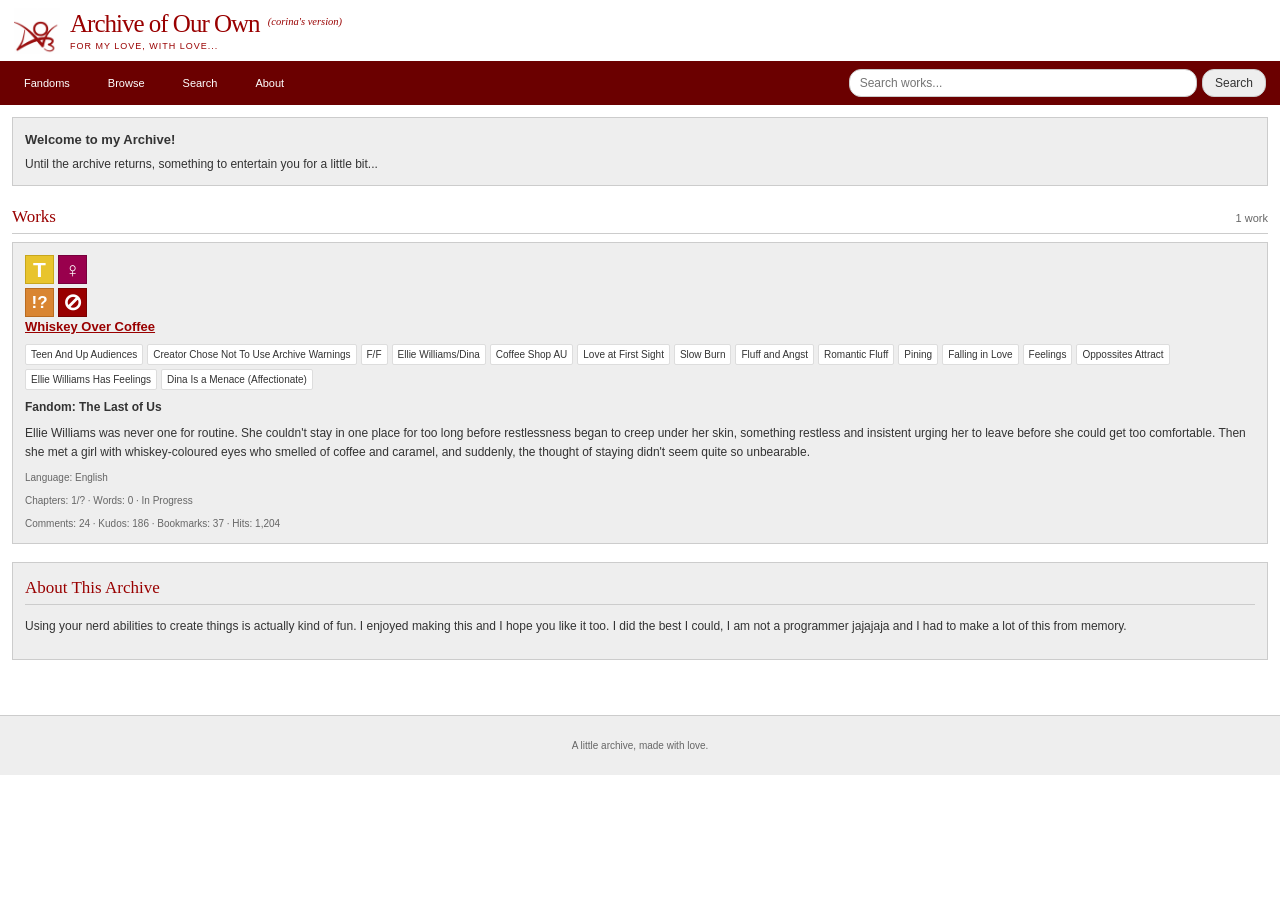
<file: index.html>
<!DOCTYPE html>
<html lang="en">
<head>
    <meta charset="UTF-8">
    <meta name="viewport" content="width=device-width, initial-scale=1.0">
    <title>Archive of Our Own (corina's version)</title>
    <link rel="stylesheet" href="./style.css">
</head>

<body>
    <!-- ARCHIVE HEADER -->
    <header class="site-header">
        <div class="header-inner">
            <img
                src="./images/ao3-logo.png"
                alt="Archive of Our Own logo"
                class="archive-logo"
            >

            <div class="header-text">
                <a href="./index.html" class="site-title">
                    Archive of Our Own
                    <em class="version-note">(corina's version)</em>
                </a>
                <p class="subtitle">FOR MY LOVE, WITH LOVE...</p>
            </div>
        </div>
    </header>

    <!-- NAVIGATION BAR -->
    <nav class="navigation">
        <div class="nav-links">
            <a href="#fandoms">Fandoms</a>
            <a href="#works">Browse</a>
            <a href="#search-form">Search</a>
            <a href="#about">About</a>
        </div>

        <form id="search-form" class="nav-search">
            <input
                type="search"
                id="search-input"
                placeholder="Search works..."
                aria-label="Search fanfiction by title"
            >
            <button type="submit">Search</button>
        </form>
    </nav>

    <main class="container">
        <section class="notice">
            <strong>Welcome to my Archive!</strong>
            <p>Until the archive returns, something to entertain you for a little bit...</p>
        </section>

        <section id="works">
            <div class="section-title">
                <h2>Works</h2>
                <span id="work-count">1 work</span>
            </div>

            <div id="work-list">
                <!-- Work listings are generated by script.js -->
            </div>

            <p id="no-results" hidden>No matching works found.</p>
        </section>

        <section id="about" class="about">
            <h2>About This Archive</h2>
            <p>Using your nerd abilities to create things is actually kind of fun. I enjoyed making this and I hope you like it too. I did the best I could, I am not a programmer jajajaja and I had to make a lot of this from memory.</p>
        </section>
    </main>

    <footer class="footer">
        <p>A little archive, made with love.</p>
    </footer>

    <script src="./script.js"></script>
</body>
</html>
</file>
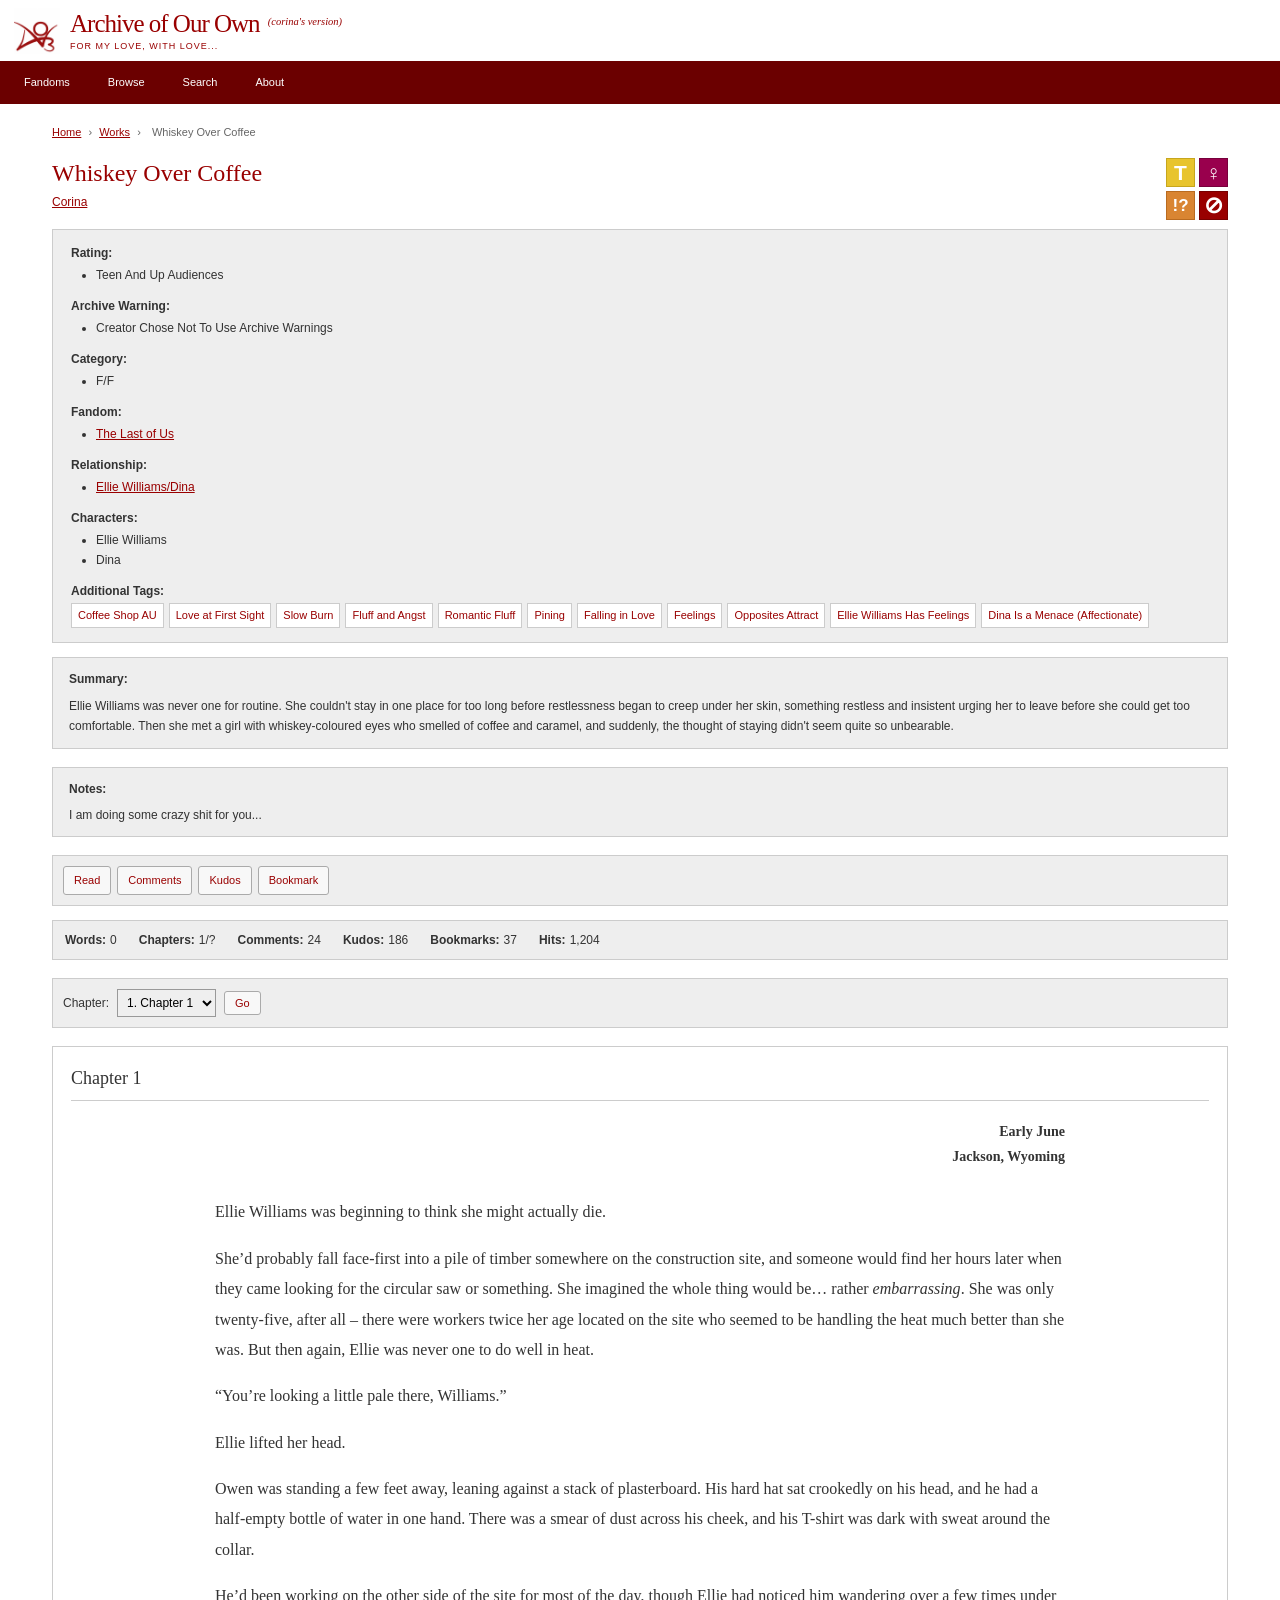
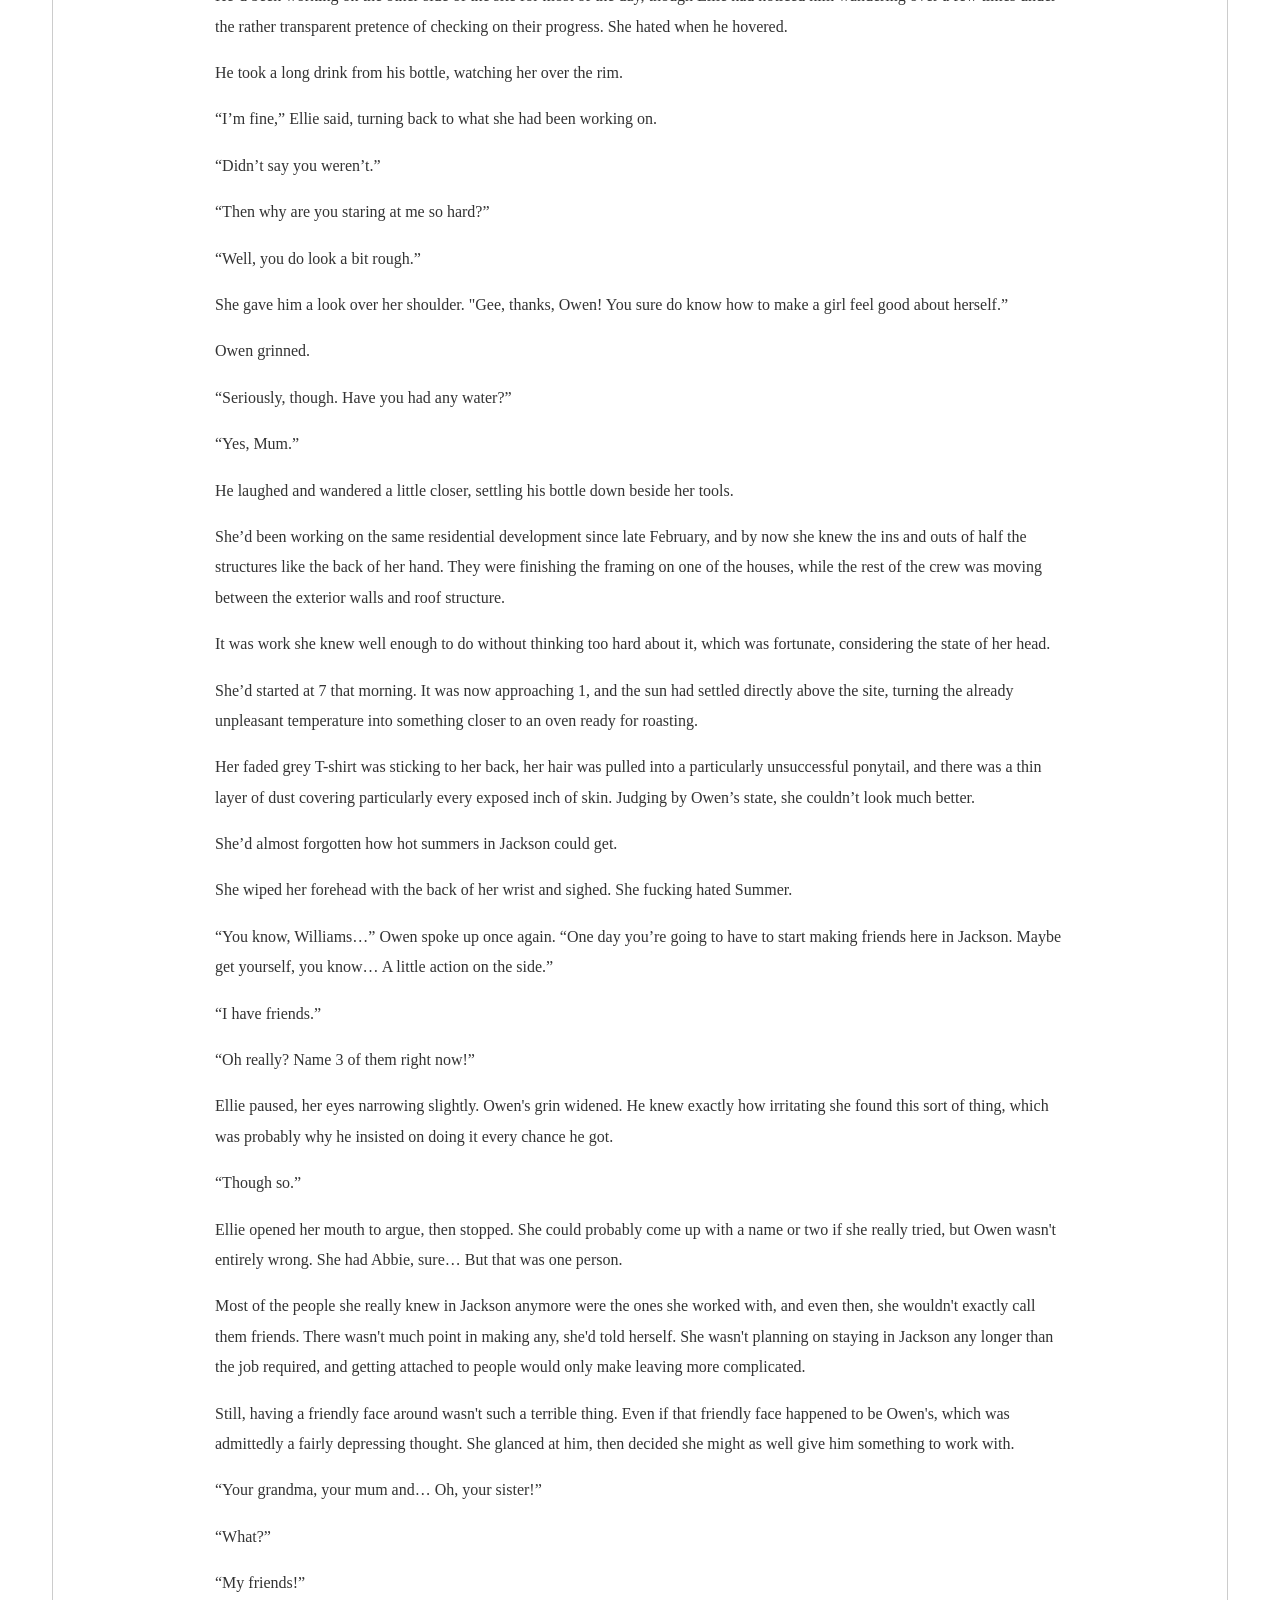
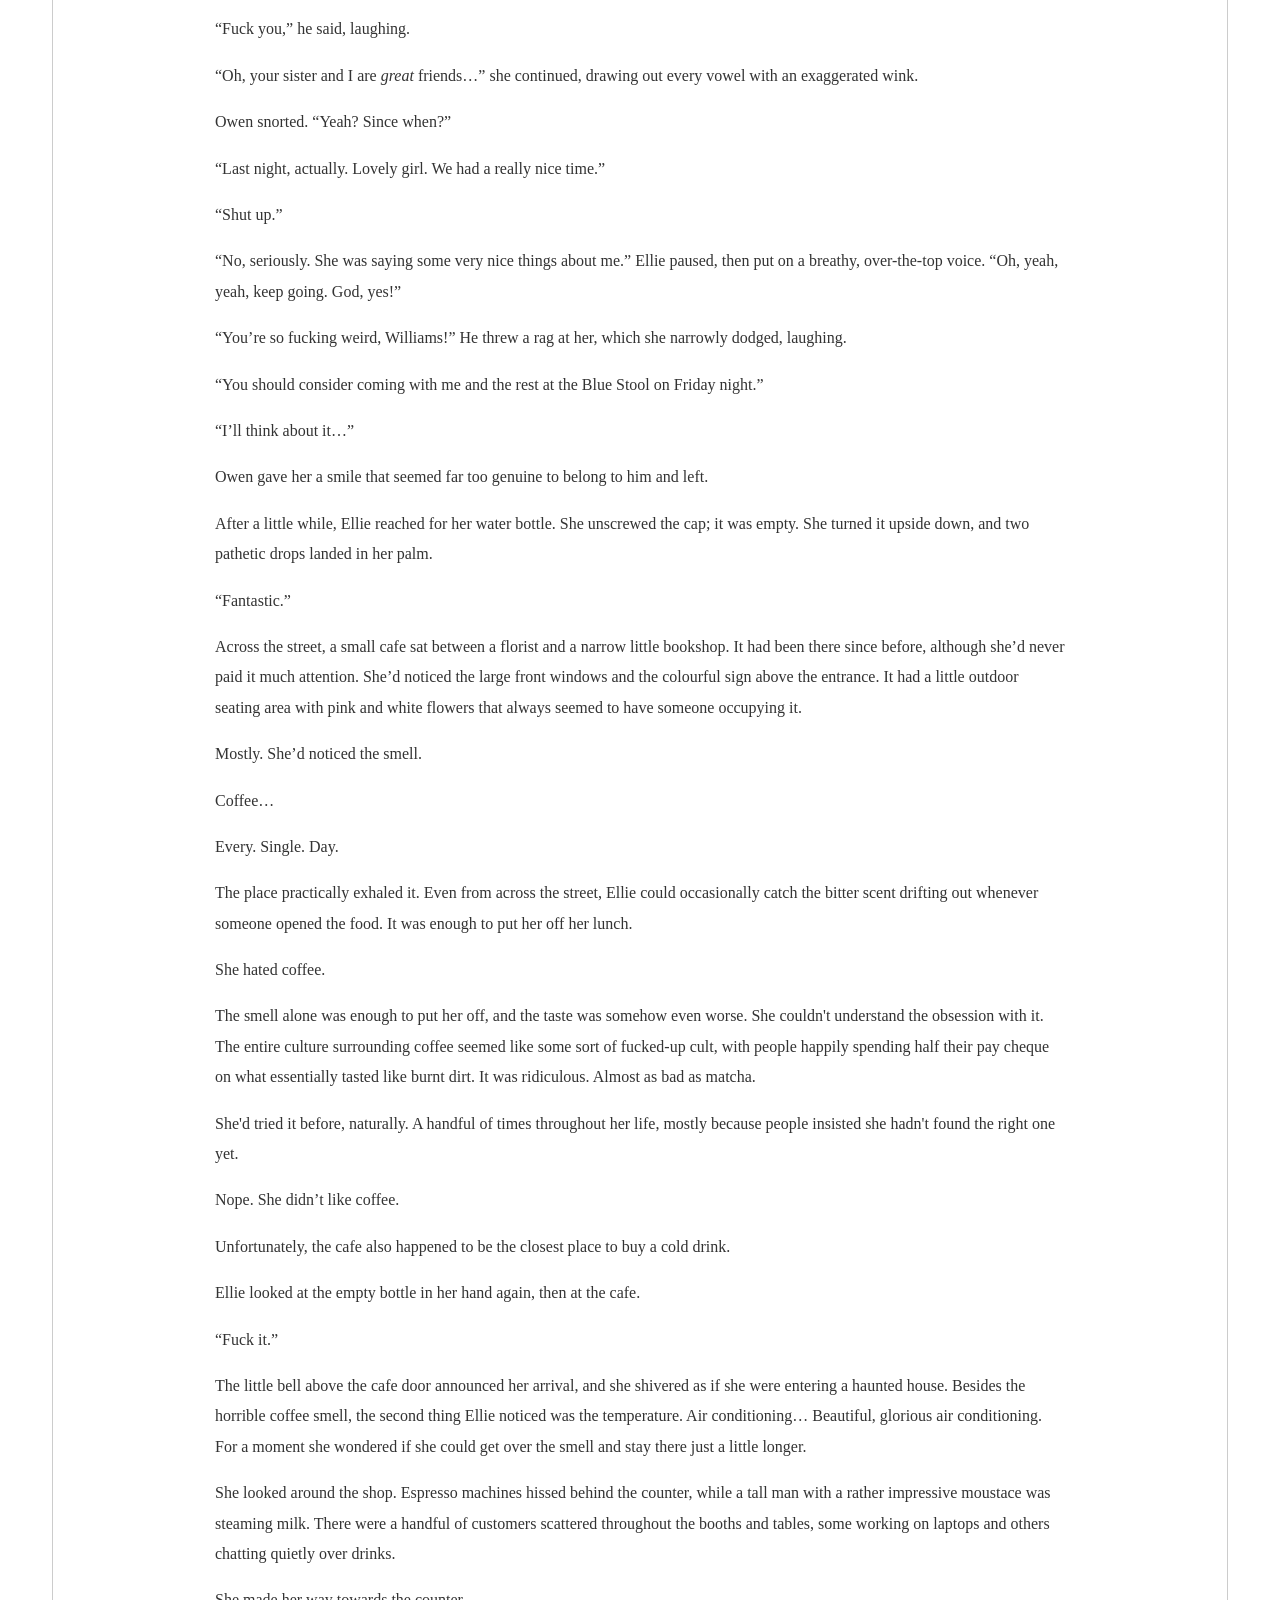
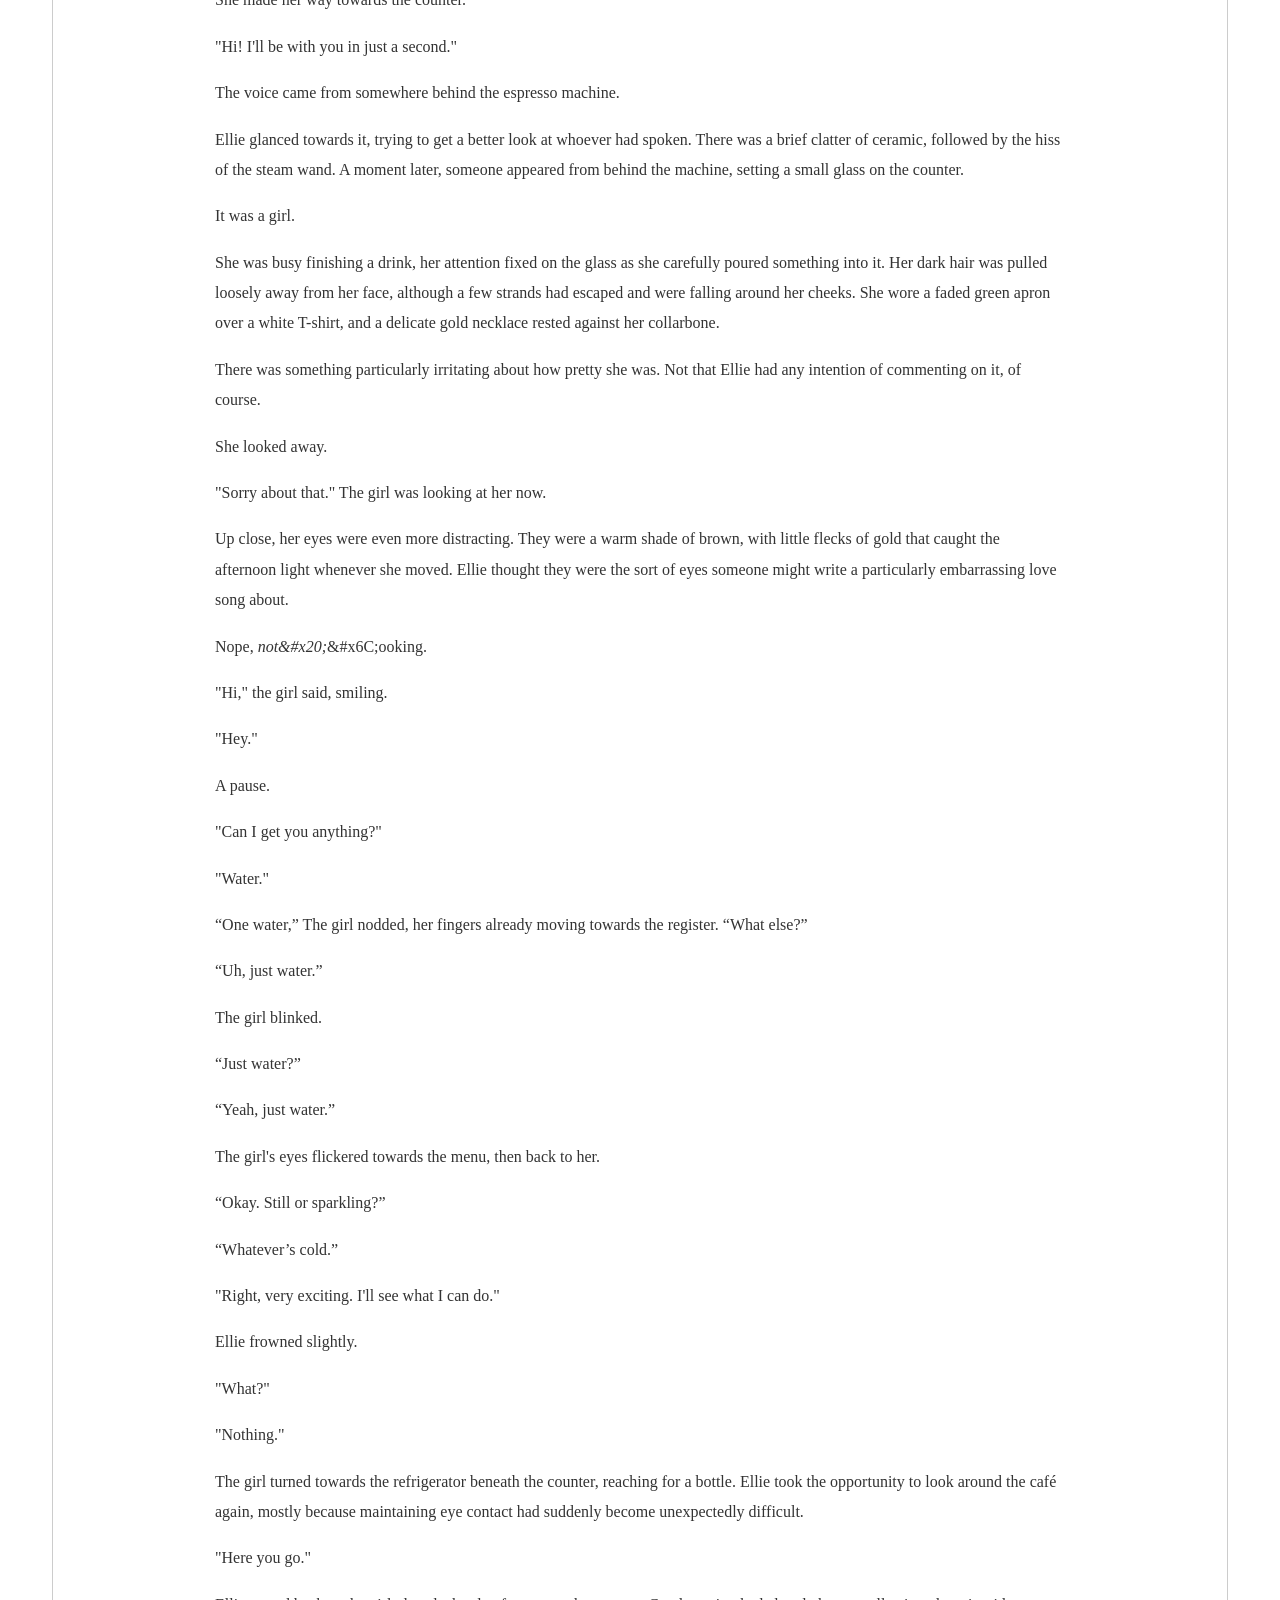
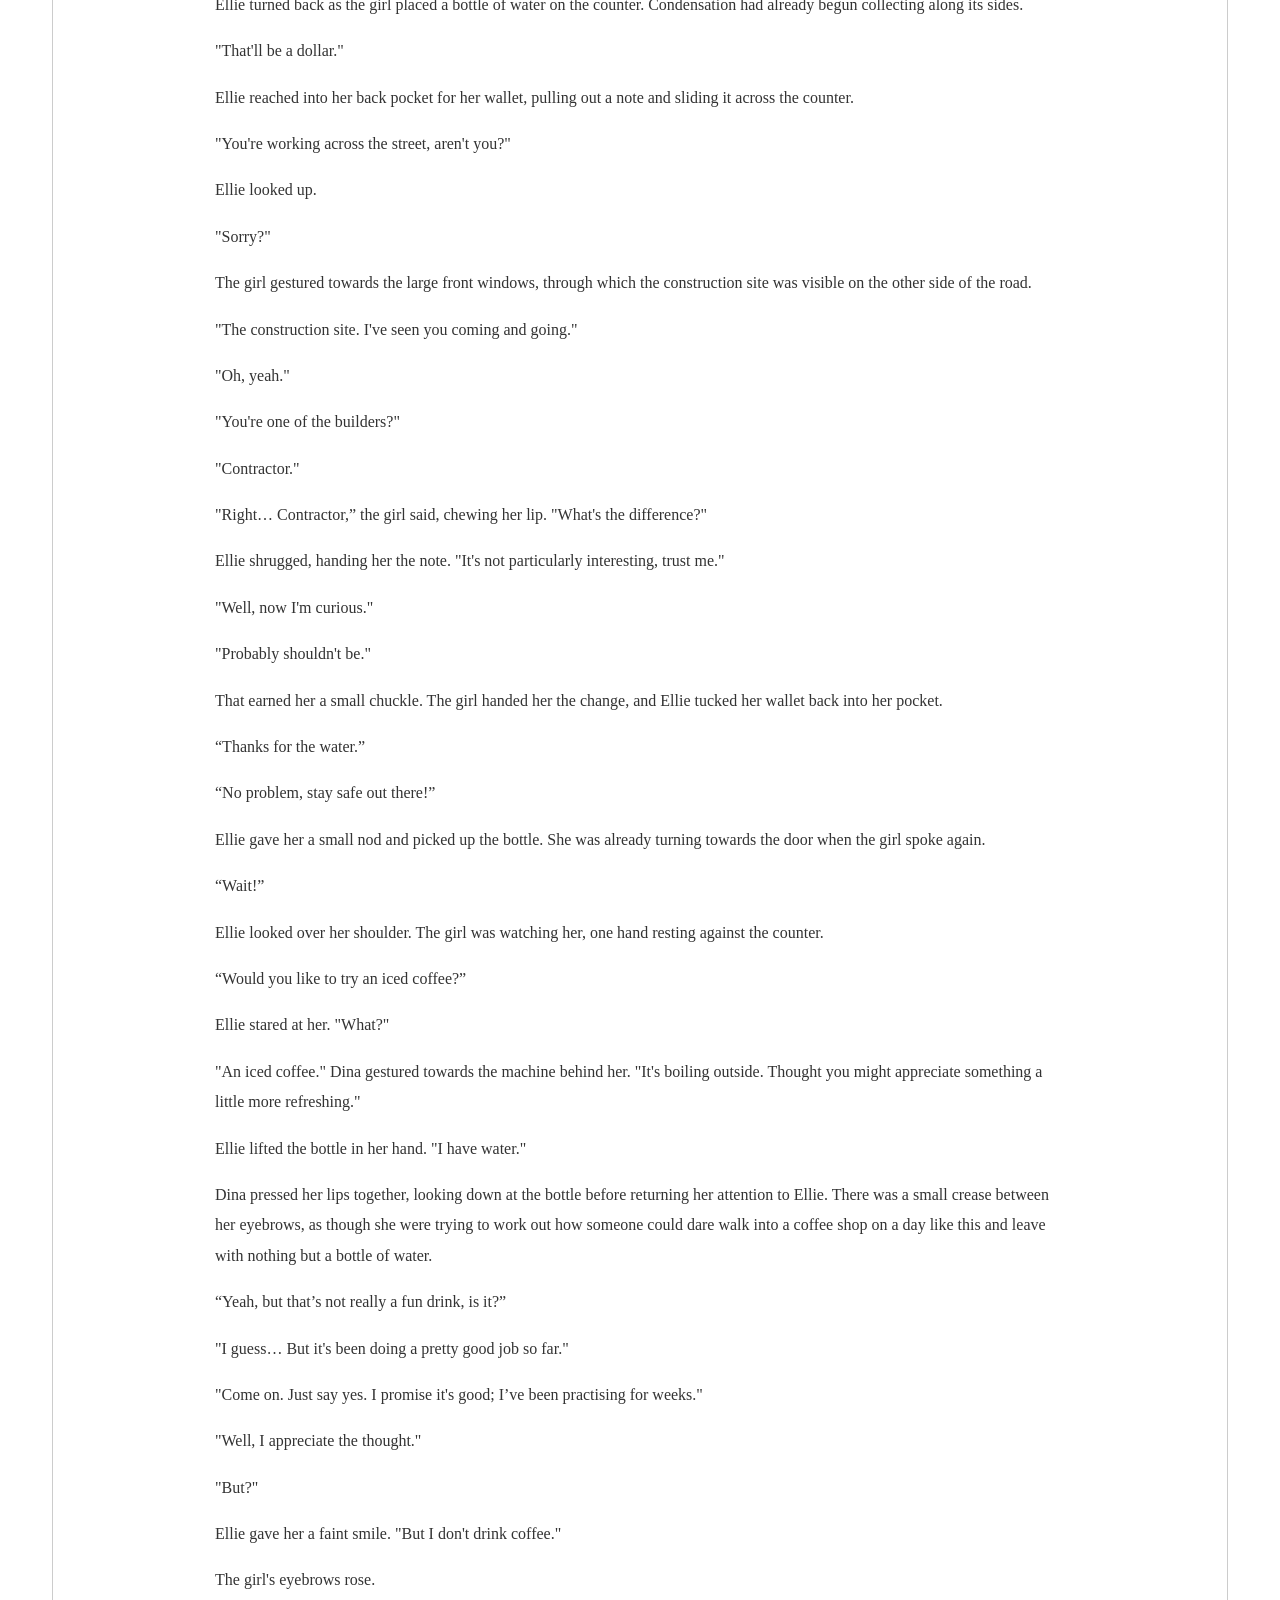
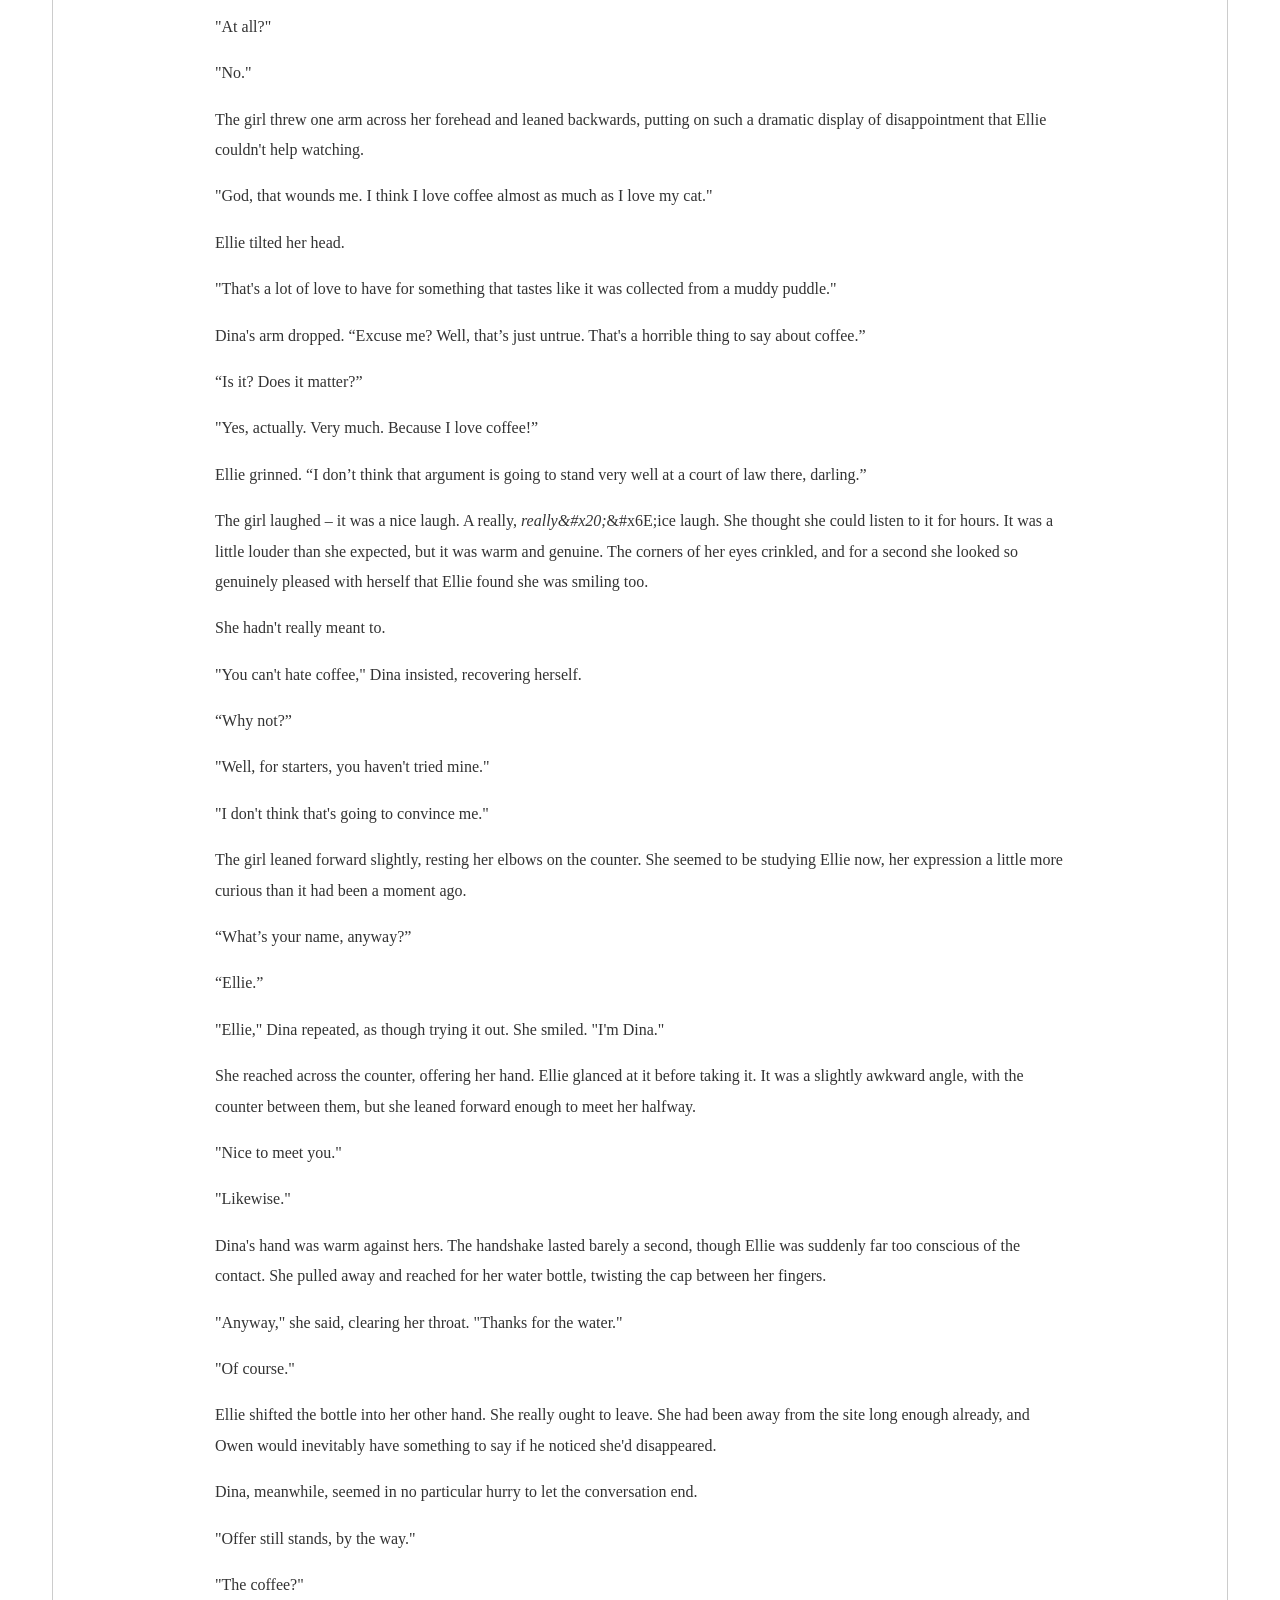
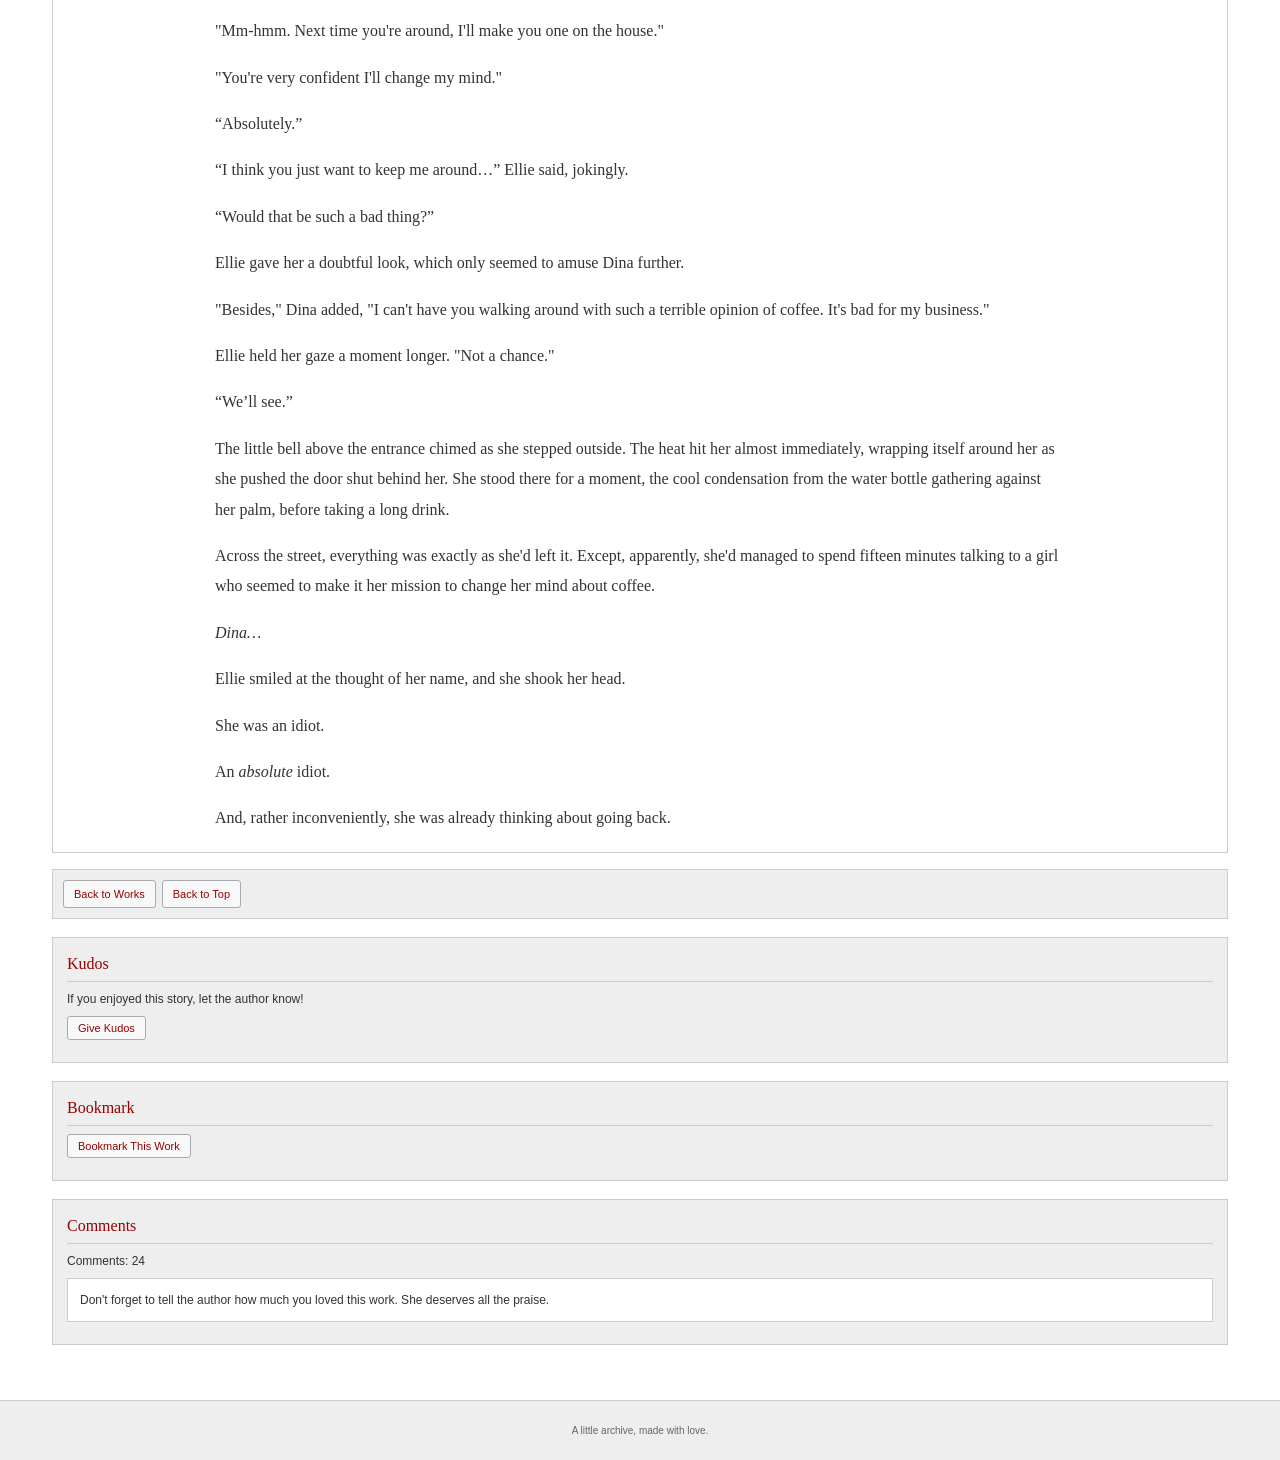
<file: work.html>
<!DOCTYPE html>
<html lang="en">
<head>
    <meta charset="UTF-8">
    <meta name="viewport" content="width=device-width, initial-scale=1.0">

    <title>Whiskey Over Coffee - Archive of Our Own</title>

    <link rel="stylesheet" href="./style.css">
</head>

<body class="work-page">

    <!-- ARCHIVE HEADER -->
    <header class="site-header">
        <div class="header-inner">
            <img
                src="./images/ao3-logo.png"
                alt="Archive of Our Own logo"
                class="archive-logo"
            >

            <div class="header-text">
                <a href="./index.html" class="site-title">
                    Archive of Our Own
                    <em class="version-note">(corina's version)</em>
                </a>

                <p class="subtitle">FOR MY LOVE, WITH LOVE...</p>
            </div>
        </div>
    </header>

    <!-- NAVIGATION -->
    <nav class="navigation">
        <div class="nav-links">
            <a href="./index.html#works">Fandoms</a>
            <a href="./index.html#works">Browse</a>
            <a href="./index.html#search-form">Search</a>
            <a href="./index.html#about">About</a>
        </div>
    </nav>

    <main class="container">

        <!-- BREADCRUMBS -->
        <nav class="breadcrumbs" aria-label="Breadcrumb">
            <a href="./index.html">Home</a>
            <span> › </span>
            <a href="./index.html#works">Works</a>
            <span> › </span>
            <span>Whiskey Over Coffee</span>
        </nav>

        <!-- WORK METADATA -->
        <section class="fic-header">

            <div class="fic-symbols">
                <span class="archive-symbol rating-teen"
                      title="Teen And Up Audiences">T</span>

                <span class="archive-symbol relationship-ff"
                      title="F/F">♀</span>

                <span class="archive-symbol warning-chose"
                      title="Creator Chose Not To Use Archive Warnings">!?</span>

                <span class="archive-symbol status-progress"
                      title="Work in Progress">⊘</span>
            </div>

            <div class="fic-heading">
                <h1>Whiskey Over Coffee</h1>

                <p class="fic-author">
                    <a href="#author">Corina</a>
                </p>
            </div>

            <div class="fic-metadata">

                <h2>Rating:</h2>
                <ul>
                    <li>Teen And Up Audiences</li>
                </ul>

                <h2>Archive Warning:</h2>
                <ul>
                    <li>Creator Chose Not To Use Archive Warnings</li>
                </ul>

                <h2>Category:</h2>
                <ul>
                    <li>F/F</li>
                </ul>

                <h2>Fandom:</h2>
                <ul>
                    <li>
                        <a href="#fandom">
                            The Last of Us
                        </a>
                    </li>
                </ul>

                <h2>Relationship:</h2>
                <ul>
                    <li>
                        <a href="#relationship">Ellie Williams/Dina</a>
                    </li>
                </ul>

                <h2>Characters:</h2>
                <ul>
                    <li>Ellie Williams</li>
                    <li>Dina</li>
                </ul>

                <h2>Additional Tags:</h2>
                <ul class="fic-tags">
                    <li><a href="#tags">Coffee Shop AU</a></li>
                    <li><a href="#tags">Love at First Sight</a></li>
                    <li><a href="#tags">Slow Burn</a></li>
                    <li><a href="#tags">Fluff and Angst</a></li>
                    <li><a href="#tags">Romantic Fluff</a></li>
                    <li><a href="#tags">Pining</a></li>
                    <li><a href="#tags">Falling in Love</a></li>
                    <li><a href="#tags">Feelings</a></li>
                    <li><a href="#tags">Opposites Attract</a></li>
                    <li><a href="#tags">Ellie Williams Has Feelings</a></li>
                    <li><a href="#tags">Dina Is a Menace (Affectionate)</a></li>
                </ul>

            </div>

            <!-- SUMMARY -->
            <section class="fic-summary">
                <h2>Summary:</h2>

                <blockquote>
                    Ellie Williams was never one for routine. She couldn't
                    stay in one place for too long before restlessness began
                    to creep under her skin, something restless and insistent
                    urging her to leave before she could get too comfortable.
                    Then she met a girl with whiskey-coloured eyes who smelled
                    of coffee and caramel, and suddenly, the thought of staying
                    didn't seem quite so unbearable.
                </blockquote>
            </section>

            <!-- NOTES -->
            <section class="fic-notes">
                <h2>Notes:</h2>
                <p>I am doing some crazy shit for you...</p>
            </section>

        </section>

        <!-- WORK ACTIONS -->
        <nav class="work-actions" aria-label="Work actions">
            <a href="#chapter-1">Read</a>
            <a href="#comments">Comments</a>
            <a href="#kudos">Kudos</a>
            <a href="#bookmark">Bookmark</a>
        </nav>

        <!-- WORK STATISTICS -->
        <section class="fic-stats">
            <dl>
                <div>
                    <dt>Words:</dt>
                    <dd id="fic-word-count">0</dd>
                </div>

                <div>
                    <dt>Chapters:</dt>
                    <dd>1/?</dd>
                </div>

                <div>
                    <dt>Comments:</dt>
                    <dd>24</dd>
                </div>

                <div>
                    <dt>Kudos:</dt>
                    <dd>186</dd>
                </div>

                <div>
                    <dt>Bookmarks:</dt>
                    <dd>37</dd>
                </div>

                <div>
                    <dt>Hits:</dt>
                    <dd>1,204</dd>
                </div>
            </dl>
        </section>

        <!-- CHAPTER NAVIGATION -->
        <section class="chapter-navigation">
            <label for="chapter-select">Chapter:</label>

            <select id="chapter-select">
                <option value="chapter-1">1. Chapter 1</option>
            </select>

            <button type="button" id="go-to-chapter">Go</button>
        </section>

        <!-- CHAPTER CONTENT -->
        <article class="chapter" id="chapter-1">

            <h2>Chapter 1</h2>

            <div class="chapter-body" id="chapter-text">
                <div class="chapter-location">
                  <strong>Early June</strong>
                 <br>
                    <strong>Jackson, Wyoming</strong>
</div>
                <p>Ellie Williams was beginning to think she might actually die.</p>
                <p>She’d probably fall face-first into a pile of timber somewhere on the construction site, and someone would find her hours later when they came looking for the circular saw or something. She imagined the whole thing would be… rather <em>embarrassing</em>. She was only twenty-five, after all – there were workers twice her age located on the site who seemed to be handling the heat much better than she was. But then again, Ellie was never one to do well in heat.</p>
                <p>“You’re looking a little pale there, Williams.”</p>
                <p>Ellie lifted her head.</p>
                <p>Owen was standing a few feet away, leaning against a stack of plasterboard. His hard hat sat crookedly on his head, and he had a half-empty bottle of water in one hand. There was a smear of dust across his cheek, and his T-shirt was dark with sweat around the collar.</p>
                <p>He’d been working on the other side of the site for most of the day, though Ellie had noticed him wandering over a few times under the rather transparent pretence of checking on their progress. She hated when he hovered.</p>
                <p>He took a long drink from his bottle, watching her over the rim.</p>
                <p>“I’m fine,” Ellie said, turning back to what she had been working on.</p>
                <p>“Didn’t say you weren’t.”</p>
                <p>“Then why are you staring at me so hard?”</p>
                <p>“Well, you do look a bit rough.”</p>
                <p>She gave him a look over her shoulder. "Gee, thanks, Owen! You sure do know how to make a girl feel good about herself.”</p>
                <p>Owen grinned.</p>
                <p>“Seriously, though. Have you had any water?”</p>
                <p>“Yes, Mum.”</p>
                <p>He laughed and wandered a little closer, settling his bottle down beside her tools.</p>
                <p>She’d been working on the same residential development since late February, and by now she knew the ins and outs of half the structures like the back of her hand. They were finishing the framing on one of the houses, while the rest of the crew was moving between the exterior walls and roof structure.</p>
                <p>It was work she knew well enough to do without thinking too hard about it, which was fortunate, considering the state of her head.</p>
                <p>She’d started at 7 that morning. It was now approaching 1, and the sun had settled directly above the site, turning the already unpleasant temperature into something closer to an oven ready for roasting.</p>
                <p>Her faded grey T-shirt was sticking to her back, her hair was pulled into a particularly unsuccessful ponytail, and there was a thin layer of dust covering particularly every exposed inch of skin. Judging by Owen’s state, she couldn’t look much better.</p>
                <p>She’d almost forgotten how hot summers in Jackson could get.</p>
                <p>She wiped her forehead with the back of her wrist and sighed. She fucking hated Summer.</p>
                <p>“You know, Williams…” Owen spoke up once again. “One day you’re going to have to start making friends here in Jackson. Maybe get yourself, you know… A little action on the side.”</p>
                <p>“I have friends.”</p>
                <p>“Oh really? Name 3 of them right now!”</p>
                <p>Ellie paused, her eyes narrowing slightly. Owen's grin widened. He knew exactly how irritating she found this sort of thing, which was probably why he insisted on doing it every chance he got.</p>
                <p>“Though so.”</p>
                <p>Ellie opened her mouth to argue, then stopped. She could probably come up with a name or two if she really tried, but Owen wasn't entirely wrong. She had Abbie, sure… But that was one person.</p>
                <p>Most of the people she really knew in Jackson anymore were the ones she worked with, and even then, she wouldn't exactly call them friends. There wasn't much point in making any, she'd told herself. She wasn't planning on staying in Jackson any longer than the job required, and getting attached to people would only make leaving more complicated.</p>
                <p>Still, having a friendly face around wasn't such a terrible thing. Even if that friendly face happened to be Owen's, which was admittedly a fairly depressing thought. She glanced at him, then decided she might as well give him something to work with.</p>
                <p>“Your grandma, your mum and… Oh, your sister!”</p>
                <p>“What?”</p>
                <p>“My friends!”</p>
                <p>“Fuck you,” he said, laughing.</p>
                <p>“Oh, your sister and I are <em>great</em> friends…” she continued, drawing out every vowel with an exaggerated wink.</p>
                <p>Owen snorted. “Yeah? Since when?”</p>
                <p>“Last night, actually. Lovely girl. We had a really nice time.”</p>
                <p>“Shut up.”</p>
                <p>“No, seriously. She was saying some very nice things about me.” Ellie paused, then put on a breathy, over-the-top voice. “Oh, yeah, yeah, keep going. God, yes!”</p>
                <p>“You’re so fucking weird, Williams!” He threw a rag at her, which she narrowly dodged, laughing.</p>
                <p>“You should consider coming with me and the rest at the Blue Stool on Friday night.”</p>
                <p>“I’ll think about it…”</p>
                <p>Owen gave her a smile that seemed far too genuine to belong to him and left.</p>
                <p>After a little while, Ellie reached for her water bottle. She unscrewed the cap; it was empty. She turned it upside down, and two pathetic drops landed in her palm.</p>
                <p>“Fantastic.”</p>
                <p>Across the street, a small cafe sat between a florist and a narrow little bookshop. It had been there since before, although she’d never paid it much attention. She’d noticed the large front windows and the colourful sign above the entrance. It had a little outdoor seating area with pink and white flowers that always seemed to have someone occupying it.</p>
                <p>Mostly. She’d noticed the smell.</p>
                <p>Coffee…</p>
                <p>Every. Single. Day.</p>
                <p>The place practically exhaled it. Even from across the street, Ellie could occasionally catch the bitter scent drifting out whenever someone opened the food. It was enough to put her off her lunch.</p>
                <p>She hated coffee.</p>
                <p>The smell alone was enough to put her off, and the taste was somehow even worse. She couldn't understand the obsession with it. The entire culture surrounding coffee seemed like some sort of fucked-up cult, with people happily spending half their pay cheque on what essentially tasted like burnt dirt. It was ridiculous. Almost as bad as matcha.</p>
                <p>She'd tried it before, naturally. A handful of times throughout her life, mostly because people insisted she hadn't found the right one yet.</p>
                <p>Nope. She didn’t like coffee.</p>
                <p>Unfortunately, the cafe also happened to be the closest place to buy a cold drink.</p>
                <p>Ellie looked at the empty bottle in her hand again, then at the cafe.</p>
                <p>“Fuck it.”</p>
                <p>The little bell above the cafe door announced her arrival, and she shivered as if she were entering a haunted house. Besides the horrible coffee smell, the second thing Ellie noticed was the temperature. Air conditioning… Beautiful, glorious air conditioning. For a moment she wondered if she could get over the smell and stay there just a little longer.</p>
                <p>She looked around the shop. Espresso machines hissed behind the counter, while a tall man with a rather impressive moustace was steaming milk. There were a handful of customers scattered throughout the booths and tables, some working on laptops and others chatting quietly over drinks.</p>
                <p>She made her way towards the counter.</p>
                <p>"Hi! I'll be with you in just a second."</p>
                <p>The voice came from somewhere behind the espresso machine.</p>
                <p>Ellie glanced towards it, trying to get a better look at whoever had spoken. There was a brief clatter of ceramic, followed by the hiss of the steam wand. A moment later, someone appeared from behind the machine, setting a small glass on the counter.</p>
                <p>It was a girl.</p>
                <p>She was busy finishing a drink, her attention fixed on the glass as she carefully poured something into it. Her dark hair was pulled loosely away from her face, although a few strands had escaped and were falling around her cheeks. She wore a faded green apron over a white T-shirt, and a delicate gold necklace rested against her collarbone.</p>
                <p>There was something particularly irritating about how pretty she was. Not that Ellie had any intention of commenting on it, of course.</p>
                <p>She looked away.</p>
                <p>"Sorry about that." The girl was looking at her now.</p>
                <p>Up close, her eyes were even more distracting. They were a warm shade of brown, with little flecks of gold that caught the afternoon light whenever she moved. Ellie thought they were the sort of eyes someone might write a particularly embarrassing love song about.</p>
                <p>Nope, <em>not&amp;#x20;</em>&amp;#x6C;ooking.</p>
                <p>"Hi," the girl said, smiling.</p>
                <p>"Hey."</p>
                <p>A pause.</p>
                <p>"Can I get you anything?"</p>
                <p>"Water."</p>
                <p>“One water,” The girl nodded, her fingers already moving towards the register. “What else?”</p>
                <p>“Uh, just water.”</p>
                <p>The girl blinked.</p>
                <p>“Just water?”</p>
                <p>“Yeah, just water.”</p>
                <p>The girl's eyes flickered towards the menu, then back to her.</p>
                <p>“Okay. Still or sparkling?”</p>
                <p>“Whatever’s cold.”</p>
                <p>"Right, very exciting. I'll see what I can do."</p>
                <p>Ellie frowned slightly.</p>
                <p>"What?"</p>
                <p>"Nothing."</p>
                <p>The girl turned towards the refrigerator beneath the counter, reaching for a bottle. Ellie took the opportunity to look around the café again, mostly because maintaining eye contact had suddenly become unexpectedly difficult.</p>
                <p>"Here you go."</p>
                <p>Ellie turned back as the girl placed a bottle of water on the counter. Condensation had already begun collecting along its sides.</p>
                <p>"That'll be a dollar."</p>
                <p>Ellie reached into her back pocket for her wallet, pulling out a note and sliding it across the counter.</p>
                <p>"You're working across the street, aren't you?"</p>
                <p>Ellie looked up.</p>
                <p>"Sorry?"</p>
                <p>The girl gestured towards the large front windows, through which the construction site was visible on the other side of the road.</p>
                <p>"The construction site. I've seen you coming and going."</p>
                <p>"Oh, yeah."</p>
                <p>"You're one of the builders?"</p>
                <p>"Contractor."</p>
                <p>"Right… Contractor,” the girl said, chewing her lip. "What's the difference?"</p>
                <p>Ellie shrugged, handing her the note. "It's not particularly interesting, trust me."</p>
                <p>"Well, now I'm curious."</p>
                <p>"Probably shouldn't be."</p>
                <p>That earned her a small chuckle. The girl handed her the change, and Ellie tucked her wallet back into her pocket.</p>
                <p>“Thanks for the water.”</p>
                <p>“No problem, stay safe out there!”</p>
                <p>Ellie gave her a small nod and picked up the bottle. She was already turning towards the door when the girl spoke again.</p>
                <p>“Wait!”</p>
                <p>Ellie looked over her shoulder. The girl was watching her, one hand resting against the counter.</p>
                <p>“Would you like to try an iced coffee?”</p>
                <p>Ellie stared at her. "What?"</p>
                <p>"An iced coffee." Dina gestured towards the machine behind her. "It's boiling outside. Thought you might appreciate something a little more refreshing."</p>
                <p>Ellie lifted the bottle in her hand. "I have water."</p>
                <p>Dina pressed her lips together, looking down at the bottle before returning her attention to Ellie. There was a small crease between her eyebrows, as though she were trying to work out how someone could dare walk into a coffee shop on a day like this and leave with nothing but a bottle of water.</p>
                <p>“Yeah, but that’s not really a fun drink, is it?”</p>
                <p>"I guess… But it's been doing a pretty good job so far."</p>
                <p>"Come on. Just say yes. I promise it's good; I’ve been practising for weeks."</p>
                <p>"Well, I appreciate the thought."</p>
                <p>"But?"</p>
                <p>Ellie gave her a faint smile. "But I don't drink coffee."</p>
                <p>The girl's eyebrows rose.</p>
                <p>"At all?"</p>
                <p>"No."</p>
                <p>The girl threw one arm across her forehead and leaned backwards, putting on such a dramatic display of disappointment that Ellie couldn't help watching.</p>
                <p>"God, that wounds me. I think I love coffee almost as much as I love my cat."</p>
                <p>Ellie tilted her head.</p>
                <p>"That's a lot of love to have for something that tastes like it was collected from a muddy puddle."</p>
                <p>Dina's arm dropped. “Excuse me? Well, that’s just untrue. That's a horrible thing to say about coffee.”</p>
                <p>“Is it? Does it matter?”</p>
                <p>"Yes, actually. Very much. Because I love coffee!”</p>
                <p>Ellie grinned. “I don’t think that argument is going to stand very well at a court of law there, darling.”</p>
                <p>The girl laughed – it was a nice laugh. A really, <em>really&amp;#x20;</em>&amp;#x6E;ice laugh. She thought she could listen to it for hours. It was a little louder than she expected, but it was warm and genuine. The corners of her eyes crinkled, and for a second she looked so genuinely pleased with herself that Ellie found she was smiling too.</p>
                <p>She hadn't really meant to.</p>
                <p>"You can't hate coffee," Dina insisted, recovering herself.</p>
                <p>“Why not?”</p>
                <p>"Well, for starters, you haven't tried mine."</p>
                <p>"I don't think that's going to convince me."</p>
                <p>The girl leaned forward slightly, resting her elbows on the counter. She seemed to be studying Ellie now, her expression a little more curious than it had been a moment ago.</p>
                <p>“What’s your name, anyway?”</p>
                <p>“Ellie.”</p>
                <p>"Ellie," Dina repeated, as though trying it out. She smiled. "I'm Dina."</p>
                <p>She reached across the counter, offering her hand. Ellie glanced at it before taking it. It was a slightly awkward angle, with the counter between them, but she leaned forward enough to meet her halfway.</p>
                <p>"Nice to meet you."</p>
                <p>"Likewise."</p>
                <p>Dina's hand was warm against hers. The handshake lasted barely a second, though Ellie was suddenly far too conscious of the contact. She pulled away and reached for her water bottle, twisting the cap between her fingers.</p>
                <p>"Anyway," she said, clearing her throat. "Thanks for the water."</p>
                <p>"Of course."</p>
                <p>Ellie shifted the bottle into her other hand. She really ought to leave. She had been away from the site long enough already, and Owen would inevitably have something to say if he noticed she'd disappeared.</p>
                <p>Dina, meanwhile, seemed in no particular hurry to let the conversation end.</p>
                <p>"Offer still stands, by the way."</p>
                <p>"The coffee?"</p>
                <p>"Mm-hmm. Next time you're around, I'll make you one on the house."</p>
                <p>"You're very confident I'll change my mind."</p>
                <p>“Absolutely.”</p>
                <p>“I think you just want to keep me around…” Ellie said, jokingly.</p>
                <p>“Would that be such a bad thing?”</p>
                <p>Ellie gave her a doubtful look, which only seemed to amuse Dina further.</p>
                <p>"Besides," Dina added, "I can't have you walking around with such a terrible opinion of coffee. It's bad for my business."</p>
                <p>Ellie held her gaze a moment longer. "Not a chance."</p>
                <p>“We’ll see.”</p>
                <p>The little bell above the entrance chimed as she stepped outside. The heat hit her almost immediately, wrapping itself around her as she pushed the door shut behind her. She stood there for a moment, the cool condensation from the water bottle gathering against her palm, before taking a long drink.</p>
                <p>Across the street, everything was exactly as she'd left it. Except, apparently, she'd managed to spend fifteen minutes talking to a girl who seemed to make it her mission to change her mind about coffee.</p>
                <p><em>Dina…</em></p>
                <p>Ellie smiled at the thought of her name, and she shook her head.</p>
                <p>She was an idiot.</p>
                <p>An <em>absolute</em> idiot.</p>
                <p>And, rather inconveniently, she was already thinking about going back.</p>
            </div>

        </article>

        <!-- BOTTOM NAVIGATION -->
        <nav class="work-actions bottom-actions"
             aria-label="Chapter actions">

            <a href="./index.html#works">Back to Works</a>
            <a href="#top" onclick="window.scrollTo({top: 0, behavior: 'smooth'}); return false;">
                Back to Top
            </a>
        </nav>

        <!-- KUDOS -->
        <section class="interaction-panel" id="kudos">
            <h2>Kudos</h2>
            <p>If you enjoyed this story, let the author know!</p>
            <button type="button" id="kudos-button">
                Give Kudos
            </button>
            <p id="kudos-message" aria-live="polite"></p>
        </section>

        <!-- BOOKMARK -->
        <section class="interaction-panel" id="bookmark">
            <h2>Bookmark</h2>
            <button type="button" id="bookmark-button">
                Bookmark This Work
            </button>
            <p id="bookmark-message" aria-live="polite"></p>
        </section>

        <!-- COMMENTS -->
        <section class="comments-section" id="comments">
            <h2>Comments</h2>

            <p>
                Comments: 24
            </p>

            <p class="comment-placeholder">
                Don't forget to tell the author how much you loved this work. She deserves all the praise.
            </p>
        </section>

    </main>

    <footer class="footer">
        <p>A little archive, made with love.</p>
    </footer>

    <script>
        // Chapter navigation
        document.getElementById("go-to-chapter").addEventListener("click", () => {
            const chapter = document.getElementById(
                document.getElementById("chapter-select").value
            );

            if (chapter) {
                chapter.scrollIntoView({ behavior: "smooth" });
            }
        });

        // Demo kudos interaction
        document.getElementById("kudos-button").addEventListener("click", () => {
            const message = document.getElementById("kudos-message");

            message.textContent = "Thank you for the love! ♥";
            document.getElementById("kudos-button").disabled = true;
        });

        // Demo bookmark interaction
        document.getElementById("bookmark-button").addEventListener("click", () => {
            const message = document.getElementById("bookmark-message");

            message.textContent = "This work has been bookmarked in this demo!";
            document.getElementById("bookmark-button").disabled = true;
        });
    </script>

</body>
</html>
</file>
<file: style.css>
/* ========================================
   COLOURS AND GENERAL SETTINGS
======================================== */

:root {
    --header: #990000;
    --navigation: #6B0000;
    --link: #990000;
    --text: #333333;
    --muted: #666666;
    --background: #FFFFFF;
    --panel: #EEEEEE;
    --border: #CCCCCC;
    --input-border: #999999;
}

* {
    box-sizing: border-box;
}

body {
    margin: 0;
    background: var(--background);
    color: var(--text);
    font-family: Verdana, Arial, sans-serif;
    font-size: 12px;
    line-height: 1.5;
}

a {
    color: var(--link);
    text-decoration: underline;
}

a:hover {
    color: #660000;
}


/* ========================================
   AO3-INSPIRED HEADER
======================================== */

.site-header {
    background: #FFFFFF;
    color: #990000;
    border-bottom: none;
}

.header-inner {
    display: flex;
    align-items: center;
    gap: 10px;

    max-width: 1400px;
    margin: 0 auto;
    padding: 8px 14px 7px;
}

/* ARCHIVE LOGO */

.archive-logo {
    display: block;
    width: 46px;
    height: 46px;
    object-fit: contain;
    flex-shrink: 0;
}

.header-text {
    display: flex;
    flex-direction: column;
    justify-content: center;
    min-width: 0;
}

.site-title {
    display: inline-block;
    color: #990000;
    font-family: Georgia, "Times New Roman", serif;
    font-size: 25px;
    font-weight: normal;
    letter-spacing: -1px;
    text-decoration: none;
    line-height: 1.2;
}

.site-title:hover {
    color: #660000;
    text-decoration: none;
}

/* CORINA'S VERSION: FOOTNOTE STYLE */

.version-note {
    display: inline-block;
    position: relative;
    top: -0.65em;

    margin-left: 3px;

    font-family: Georgia, "Times New Roman", serif;
    font-size: 0.42em;
    font-style: italic;
    font-weight: normal;
    letter-spacing: 0;
    line-height: 1;
    white-space: nowrap;
}

.site-title em {
    font-style: italic;
    font-weight: normal;
}

.subtitle {
    margin: 1px 0 0;
    color: #990000;
    font-family: Verdana, Arial, sans-serif;
    font-size: 9px;
    font-weight: normal;
    letter-spacing: 1px;
}


/* ========================================
   AO3-INSPIRED NAVIGATION
======================================== */

/* NAVIGATION BAR */
.navigation {
    display: flex;
    align-items: center;
    justify-content: space-between;
    gap: 12px;
    padding: 8px 14px;
    background: var(--navigation);
    color: #FFFFFF;
}

/* LEFT-SIDE NAVIGATION LINKS */
.nav-links {
    display: flex;
    align-items: center;
    gap: 18px;
    flex-shrink: 0;
}

.nav-links a {
    display: block;
    padding: 5px 10px;
    color: #FFFFFF;
    font-family: Verdana, Arial, sans-serif;
    font-size: 11px;
    text-decoration: none;
}

.nav-links a:hover {
    background: #660000;
    text-decoration: underline;
}

/* SEARCH BAR ON DESKTOP */
.nav-search {
    display: flex;
    align-items: center;
    gap: 5px;
    width: 33.333%;
    margin-left: auto;
    flex-shrink: 1;
}

/* SEARCH INPUT */
.nav-search input {
    flex: 1;
    min-width: 0;
    width: 0;
    padding: 6px 10px;
    border: 1px solid #CCCCCC;
    border-radius: 12px !important;
    font-family: Verdana, Arial, sans-serif;
    font-size: 12px;
}

.nav-search input:focus {
    border-color: #555555;
    box-shadow: 0 0 3px rgba(255, 255, 255, 0.6);
    outline: none;
}

/* SEARCH BUTTON */
.nav-search button {
    flex-shrink: 0;
    padding: 6px 12px;
    border: 1px solid #CCCCCC;
    border-radius: 12px !important;
    background: #EEEEEE;
    color: #333333;
    font-family: Verdana, Arial, sans-serif;
    font-size: 12px;
    cursor: pointer;
}

.nav-search button:hover {
    background: #DDDDDD;
}

/* ========================================
   MAIN PAGE
======================================== */

.container {
    max-width: 1400px;
    margin: 0 auto;
    padding: 12px;
}

section {
    margin-bottom: 18px;
}

h1,
h2,
h3 {
    font-family: Georgia, "Times New Roman", serif;
    font-weight: normal;
}

h2 {
    margin: 0 0 8px;
    padding-bottom: 4px;
    color: var(--link);
    border-bottom: 1px solid var(--border);
    font-size: 17px;
}


/* ========================================
   WELCOME MESSAGE
======================================== */

.notice {
    padding: 12px;
    background: var(--panel);
    border: 1px solid var(--border);
}

.notice strong {
    font-size: 13px;
}

.notice p {
    margin: 5px 0 0;
}


/* ========================================
   SEARCH BOX
======================================== */

.search-panel {
    padding: 12px;
    background: var(--panel);
    border: 1px solid var(--border);
}

.search-panel label {
    display: block;
    margin-bottom: 5px;
}

.search-row {
    display: flex;
    gap: 5px;
}

.search-row input {
    flex: 1;
    min-width: 0;
    padding: 5px 7px;
    background: white;
    border: 1px solid var(--input-border);
    border-radius: 2px;
    font-family: Verdana, Arial, sans-serif;
    font-size: 12px;
}

.search-row button {
    padding: 5px 12px;
    background: #F8F8F8;
    color: var(--text);
    border: 1px solid #AAAAAA;
    border-radius: 3px;
    font-family: Verdana, Arial, sans-serif;
    font-size: 11px;
    cursor: pointer;
}

.search-row button:hover {
    background: #DDDDDD;
}


/* ========================================
   WORK LIST
======================================== */

.section-title {
    display: flex;
    justify-content: space-between;
    align-items: baseline;
    gap: 10px;
    margin-bottom: 8px;
    border-bottom: 1px solid var(--border);
}

.section-title h2 {
    margin: 0;
    padding-bottom: 4px;
    border: none;
}

#work-count {
    color: var(--muted);
    font-size: 11px;
}

.work {
    margin-bottom: 10px;
    padding: 12px;
    background: var(--panel);
    border: 1px solid var(--border);
    border-radius: 0;
}

.work h3 {
    margin: 0 0 7px;
    font-family: Verdana, Arial, sans-serif;
    font-size: 13px;
    font-weight: bold;
}

.work h3 a {
    color: var(--link);
}

.tags {
    display: flex;
    flex-wrap: wrap;
    gap: 4px;
    margin-bottom: 8px;
}

.tags span {
    padding: 2px 5px;
    background: white;
    border: 1px solid #DDDDDD;
    border-radius: 2px;
    font-size: 10px;
}

.fandom {
    margin: 6px 0;
    font-weight: bold;
}

.summary {
    margin: 8px 0;
    line-height: 1.6;
}

.stats {
    margin: 8px 0 0;
    color: var(--muted);
    font-size: 10px;
}


/* ========================================
   ABOUT
======================================== */

.about {
    padding: 12px;
    background: var(--panel);
    border: 1px solid var(--border);
}


/* ========================================
   FOOTER
======================================== */

.footer {
    margin-top: 25px;
    padding: 12px;
    background: var(--panel);
    border-top: 1px solid var(--border);
    color: var(--muted);
    text-align: center;
    font-size: 10px;
}


/* ========================================
   MOBILE
======================================== */

@media (max-width: 600px) {

    .header-inner {
        padding: 8px 10px;
    }

    .site-title {
        font-size: 21px;
    }

    .navigation {
        padding: 0 4px;
    }

    .navigation a {
        padding: 7px 10px;
    }

    .container {
        padding: 10px;
    }

    .notice,
    .search-panel,
    .about,
    .work {
        padding: 10px;
    }

    .search-row button {
        padding: 5px 9px;
    }
}

/* ========================================
   MOBILE
======================================== */

@media (max-width: 600px) {

    .header-inner {
        gap: 8px;
        padding: 8px 10px;
    }

    .archive-logo {
        width: 38px;
        height: 38px;
    }

    .site-title {
        font-size: 19px;
        letter-spacing: -0.5px;
    }

    .subtitle {
        font-size: 8px;
        letter-spacing: 0.7px;
    }

    .navigation {
        flex-wrap: wrap;
        justify-content: flex-start;
        gap: 10px;
        padding: 4px 8px;
    }

    .nav-links {
        display: flex;
        width: 100%;
        justify-content: flex-start;
        gap: 12px;
    }

    .nav-links a {
        padding: 5px 6px;
    }

    .nav-search {
        display: flex;
        width: 50%;
        margin-left: auto;
    }

    .nav-search input {
        flex: 1;
        width: 0;
        min-width: 0;
        border-radius: 12px !important;
    }

    .nav-search button {
        flex-shrink: 0;
        border-radius: 12px !important;
    }

    .container {
        padding: 10px;
    }

    .notice,
    .search-panel,
    .about,
    .work {
        padding: 10px;
    }

    .search-row button {
        padding: 5px 9px;
    }
}
/* ========================================
   AO3-INSPIRED WORK SYMBOLS
======================================== */

.work-symbols {
    display: grid;
    grid-template-columns: repeat(2, 29px);
    grid-template-rows: repeat(2, 29px);
    gap: 4px;

    grid-column: 1;
    grid-row: 1;

    width: max-content;
    margin: 0;
    padding: 0;
}

/* BASE SYMBOL */
.archive-symbol {
    display: inline-flex;
    align-items: center;
    justify-content: center;
    width: 29px;
    height: 29px;
    box-sizing: border-box;
    border: 1px solid #CCCCCC;
    background: #FFFFFF;
    font-family: Arial, sans-serif;
    font-size: 21px;
    font-weight: bold;
    line-height: 1;
    text-align: center;
    flex-shrink: 0;
}

/* RATINGS */
.rating-general {
    background: #8DBD3F;
    border-color: #719C30;
    color: #FFFFFF;
}

.rating-teen {
    background: #E8C42D;
    border-color: #C7A61D;
    color: #FFFFFF;
}

.rating-mature {
    background: #D98532;
    border-color: #B96B20;
    color: #FFFFFF;
}

.rating-explicit {
    background: #990000;
    border-color: #770000;
    color: #FFFFFF;
}

.rating-unrated {
    background: #EEEEEE;
    color: #555555;
}

/* RELATIONSHIPS */
.relationship-ff {
    background: #99004D;
    border-color: #77003C;
    color: #FFFFFF;
}

.relationship-fm {
    background: #7D1685;
    border-color: #601066;
    color: #FFFFFF;
    font-size: 15px;
}

.relationship-gen {
    background: #8DBD3F;
    border-color: #719C30;
    color: #FFFFFF;
}

.relationship-mm {
    background: #1766B1;
    border-color: #104C87;
    color: #FFFFFF;
}

.relationship-multi {
    background: linear-gradient(
        135deg,
        #8DBD3F 0 25%,
        #8A168B 25% 50%,
        #990000 50% 75%,
        #1766B1 75%
    );
    color: #FFFFFF;
    border-color: #777777;
}

.relationship-other {
    background: #222222;
    border-color: #111111;
    color: #FFFFFF;
    font-size: 18px;
}

/* ARCHIVE WARNINGS */
.warning-chose {
    background: #D98532;
    border-color: #B96B20;
    color: #FFFFFF;
    font-size: 17px;
}

.warning-apply {
    background: #990000;
    border-color: #770000;
    color: #FFFFFF;
}

.warning-none {
    background: #FFFFFF;
    border-color: #CCCCCC;
    color: #555555;
    font-size: 19px;
}

/* COMPLETION STATUS */
.status-progress {
    background: #990000;
    border-color: #770000;
    color: #FFFFFF;
    font-size: 23px;
}

.status-complete {
    background: #8DBD3F;
    border-color: #719C30;
    color: #FFFFFF;
}

/* MOBILE */
@media (max-width: 600px) {
    .work-symbols {
        gap: 4px;
        margin-bottom: 8px;
    }

    .archive-symbol {
        width: 27px;
        height: 27px;
        font-size: 19px;
    }

    .relationship-fm,
    .warning-chose {
        font-size: 15px;
    }
}

/* ========================================
   INDIVIDUAL WORK PAGE
======================================== */

.work-page .container {
    max-width: 1200px;
}

/* BREADCRUMBS */

.breadcrumbs {
    margin: 8px 0 18px;
    font-size: 11px;
}

.breadcrumbs span {
    margin: 0 4px;
    color: var(--muted);
}

/* WORK HEADING */

.fic-header {
    position: relative;
    padding: 0;
}

.fic-heading {
    margin-bottom: 18px;
    padding-left: 0;
}

.fic-heading h1 {
    margin: 0;
    color: var(--link);
    font-size: 24px;
    line-height: 1.3;
}

.fic-author {
    margin: 4px 0 14px;
    font-size: 12px;
}

/* FOUR ARCHIVE SYMBOLS */

.fic-symbols {
    display: grid;
    grid-template-columns: repeat(2, 29px);
    grid-template-rows: repeat(2, 29px);
    gap: 4px;
    float: right;
    margin: 0 0 12px 18px;
}

/* METADATA PANEL */

.fic-metadata {
    padding: 14px 18px;
    background: #EEEEEE;
    border: 1px solid #CCCCCC;
    border-radius: 0;
}

.fic-metadata h2 {
    margin: 0 0 3px;
    padding: 0;
    color: #333333;
    border: none;
    font-family: Verdana, Arial, sans-serif;
    font-size: 12px;
    font-weight: bold;
}

.fic-metadata ul {
    margin: 0 0 12px;
    padding-left: 25px;
}

.fic-metadata ul:last-child {
    margin-bottom: 0;
}

.fic-metadata li {
    padding: 1px 0;
}

.fic-tags {
    display: flex;
    flex-wrap: wrap;
    gap: 5px;
    padding: 0 !important;
    list-style: none;
}

.fic-tags li {
    margin: 0;
    padding: 3px 6px;
    background: #FFFFFF;
    border: 1px solid #CCCCCC;
    border-radius: 0;
    font-size: 11px;
}

.fic-tags a {
    text-decoration: none;
}

.fic-tags a:hover {
    text-decoration: underline;
}

/* SUMMARY AND NOTES */

.fic-summary,
.fic-notes {
    margin-top: 14px;
    padding: 12px 16px;
    background: #EEEEEE;
    border: 1px solid #CCCCCC;
}

.fic-summary h2,
.fic-notes h2 {
    margin: 0 0 8px;
    padding: 0;
    color: #333333;
    border: none;
    font-family: Verdana, Arial, sans-serif;
    font-size: 12px;
    font-weight: bold;
}

.fic-summary blockquote {
    margin: 0;
    padding: 0;
    line-height: 1.7;
}

.fic-notes p {
    margin: 0;
}

/* ACTION BUTTONS */

.work-actions {
    display: flex;
    flex-wrap: wrap;
    gap: 6px;
    margin: 14px 0;
    padding: 10px;
    background: #EEEEEE;
    border: 1px solid #CCCCCC;
}

.work-actions a,
.interaction-panel button,
.chapter-navigation button {
    display: inline-block;
    padding: 5px 10px;
    background: #F8F8F8;
    color: #990000;
    border: 1px solid #AAAAAA;
    border-radius: 3px;
    font-family: Verdana, Arial, sans-serif;
    font-size: 11px;
    text-decoration: none;
    cursor: pointer;
}

.work-actions a:hover,
.interaction-panel button:hover,
.chapter-navigation button:hover {
    background: #DDDDDD;
}

/* WORK STATISTICS */

.fic-stats {
    margin: 12px 0;
    padding: 10px 12px;
    background: #EEEEEE;
    border: 1px solid #CCCCCC;
}

.fic-stats dl {
    display: flex;
    flex-wrap: wrap;
    gap: 8px 22px;
    margin: 0;
}

.fic-stats dl div {
    display: flex;
    gap: 4px;
}

.fic-stats dt {
    font-weight: bold;
}

.fic-stats dd {
    margin: 0;
}

/* CHAPTER NAVIGATION */

.chapter-navigation {
    display: flex;
    flex-wrap: wrap;
    align-items: center;
    gap: 8px;
    margin: 18px 0;
    padding: 10px;
    background: #EEEEEE;
    border: 1px solid #CCCCCC;
}

.chapter-navigation select {
    max-width: 100%;
    padding: 5px;
    border: 1px solid #999999;
    font-family: Verdana, Arial, sans-serif;
    font-size: 12px;
}

/* CHAPTER READING AREA */

.chapter {
    margin-top: 18px;
    padding: 18px;
    background: #FFFFFF;
    border: 1px solid #CCCCCC;
}

.chapter h2 {
    margin: 0 0 18px;
    padding-bottom: 8px;
    color: #333333;
    border-bottom: 1px solid #CCCCCC;
    font-size: 18px;
}

.chapter-body {
    max-width: 850px;
    margin: 0 auto;
    font-family: Georgia, "Times New Roman", serif;
    font-size: 16px;
    line-height: 1.9;
    overflow-wrap: anywhere;
}

.chapter-placeholder {
    color: #777777;
    font-style: italic;
}

.bottom-actions {
    margin-top: 16px;
}

/* INTERACTION PANELS */

.interaction-panel,
.comments-section {
    margin: 18px 0;
    padding: 14px;
    background: #EEEEEE;
    border: 1px solid #CCCCCC;
}

.interaction-panel h2,
.comments-section h2 {
    margin: 0 0 8px;
    padding: 0 0 5px;
    font-size: 16px;
}

.interaction-panel p,
.comments-section p {
    margin: 8px 0;
}

.interaction-panel button:disabled {
    opacity: 0.7;
    cursor: default;
}

.comment-placeholder {
    padding: 12px;
    background: #FFFFFF;
    border: 1px solid #CCCCCC;
}

/* MOBILE */

@media (max-width: 600px) {
    .work-page .container {
        padding: 10px;
    }

    .fic-heading h1 {
        font-size: 21px;
    }

    .fic-metadata {
        padding: 10px;
    }

    .fic-summary,
    .fic-notes {
        padding: 10px;
    }

    .fic-stats dl {
        gap: 8px 14px;
    }

    .chapter {
        padding: 12px;
    }

    .chapter-body {
        font-size: 15px;
        line-height: 1.8;
    }
}

/* CHAPTER TEXT FORMATTING */
.chapter-body p {
    margin: 0 0 1em;
    text-indent: 0;
}

.chapter-body p:last-child {
    margin-bottom: 0;
}

.chapter-location {
    display: block;
    width: 100%;
    text-align: right !important;
    font-family: Georgia, "Times New Roman", serif;
    font-size: 14px;
    font-weight: bold;
    line-height: 1.8;
    margin: 0 0 28px auto;
}
</file>
